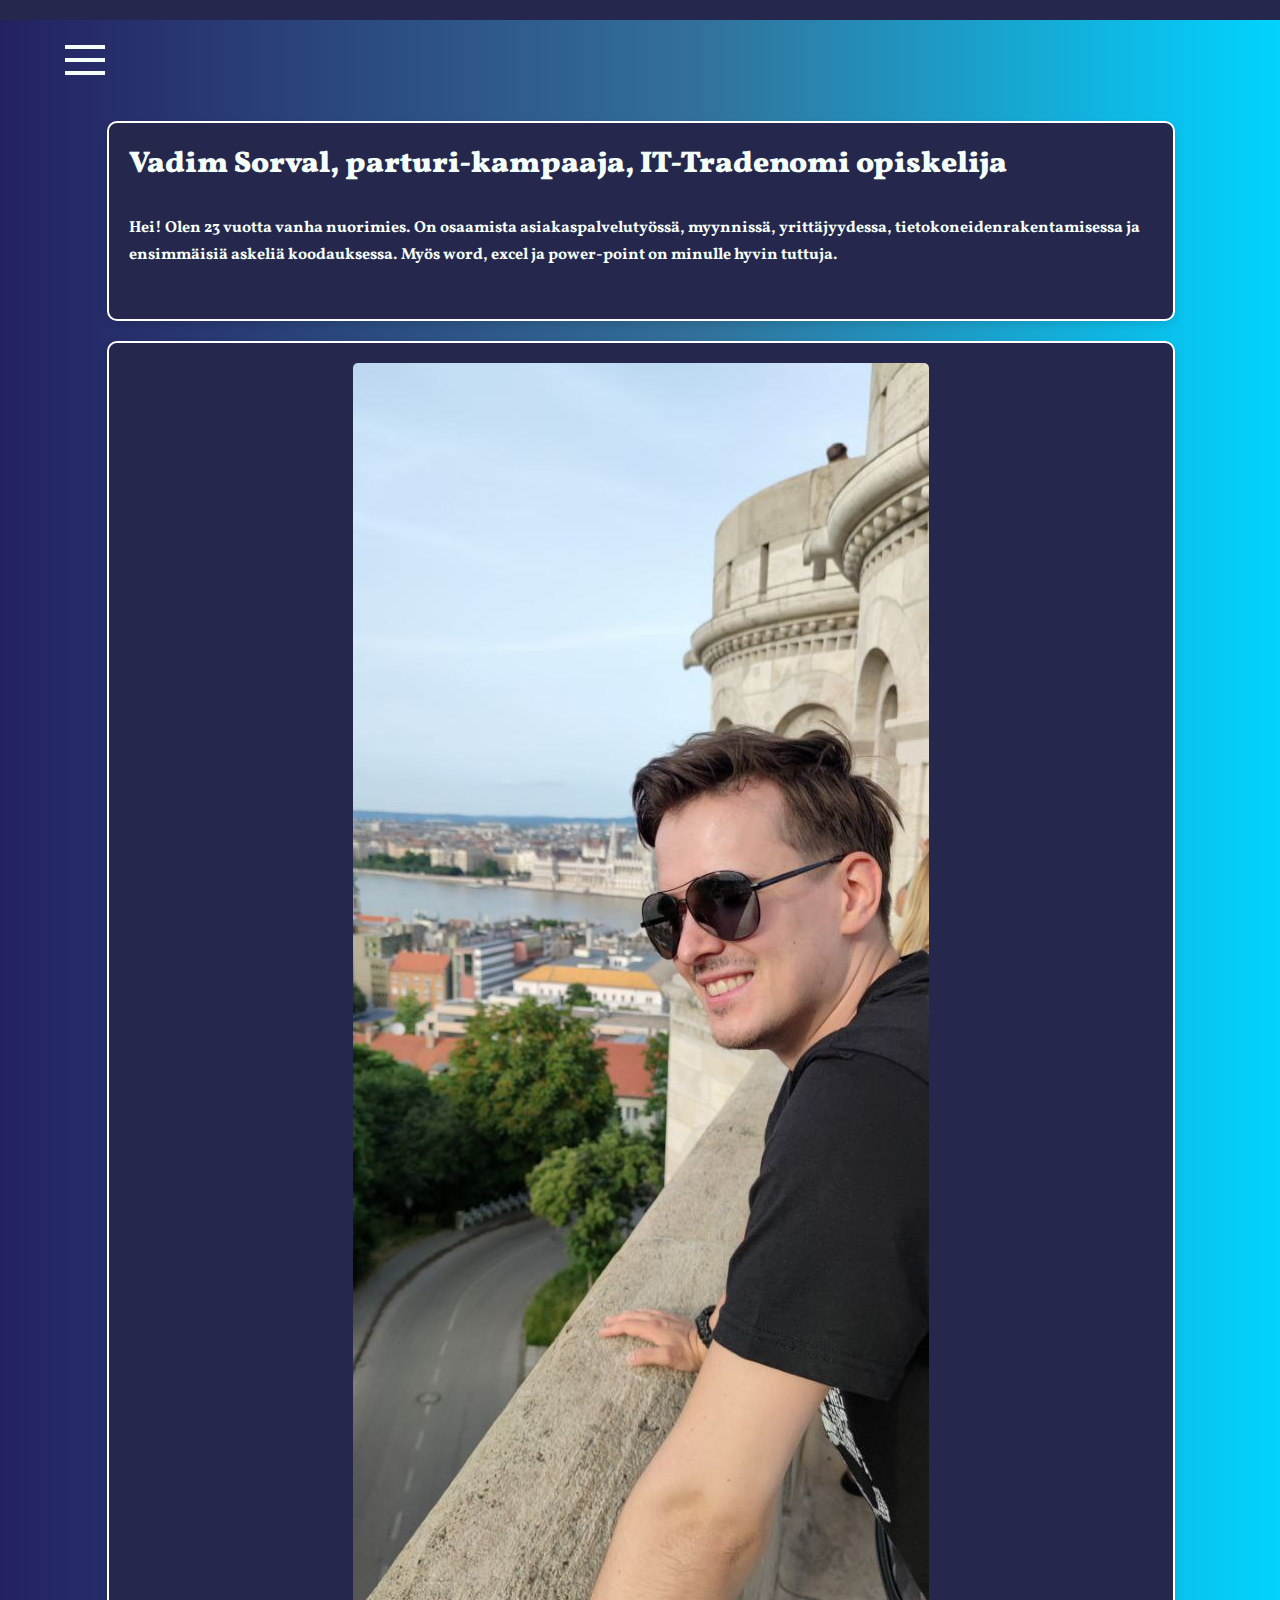
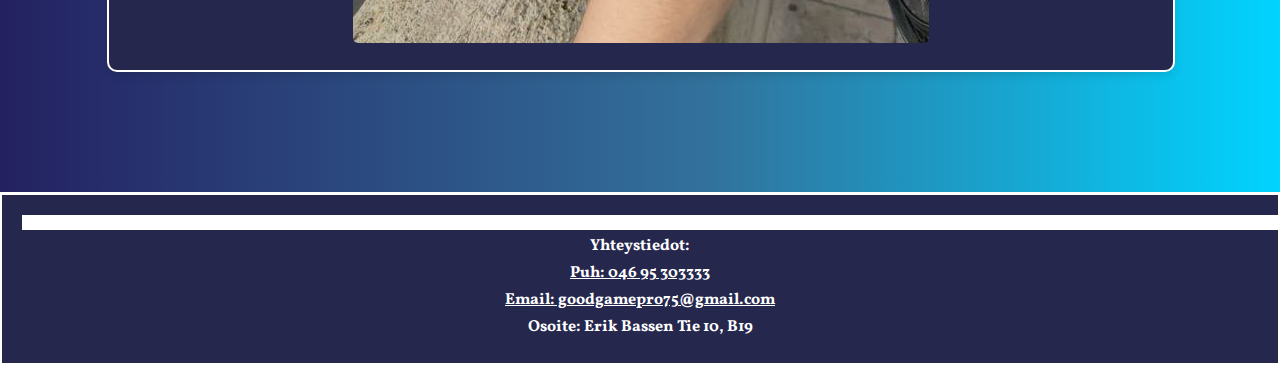
<file: index.html>
<!DOCTYPE html>
<html lang="en">
<head>
    <meta charset="UTF-8">
    <meta name="viewport" content="width=device-width, initial-scale=1.0">
    <title>CV_Website</title>
    <link rel="stylesheet" href="./main.css">
    <link rel="icon" href="img/favicon1.ico" type="image/x-icon">
    <link rel="shortcut icon" href="img/favicon1.ico" type="image/x-icon">
</head> 

<body>
    <div class="top-line"></div>
    <div class="wrapper">
    <nav>
        <input type="checkbox" id="menuToggle" class="menu-toggle">
            <label for="menuToggle" class="burger-menu">
                <span class="line"></span>
                <span class="line"></span>
                <span class="line"></span>
            </label>
            <ul class="menu-list">
                <li><a href="./">Pääsivu</a></li>
                <li><a href="./tyokokemus.html">Työkokemus ja koulutus</a></li>
                <li><a href="./todistukset.html">Todistukset, harrastukset ja kielet</a></li>
                <li><a href="./yhteystiedot.html">Yhteystiedot</a></li> 
            </ul>
    </nav>
    <header class="container">
        
    </header>

    <div class="hero container">
        <div class="hero--info">
            <h1> Vadim Sorval, parturi-kampaaja, IT-Tradenomi opiskelija </h1>
            <p> Hei! Olen 23 vuotta vanha nuorimies. On osaamista asiakaspalvelutyössä, myynnissä, yrittäjyydessa, tietokoneidenrakentamisessa ja ensimmäisiä askeliä koodauksessa. 
                Myös word, excel ja power-point on minulle hyvin tuttuja.
            </p>
        </div>
        <div class="hero--image">
            <img src="img/35722bbe-0a6b-48ec-9d1c-f97033442a32.jpg" alt=""> 
        </div>

    </div>
</div>

<footer class="footer">
    <div class="footer-line"></div>
    <div class="contact-info">
        <p>Yhteystiedot:</p>
        <p> <a href="tel:04695303333">Puh: 046 95 303333</a> </p>
        <p><a href="mailto:goodgamepro75@gmail.com"> Email: goodgamepro75@gmail.com   </a> </p>
        <p> Osoite: Erik Bassen Tie 10, B19 </p>
    </div>
</footer>

</body>
</html>
</file>
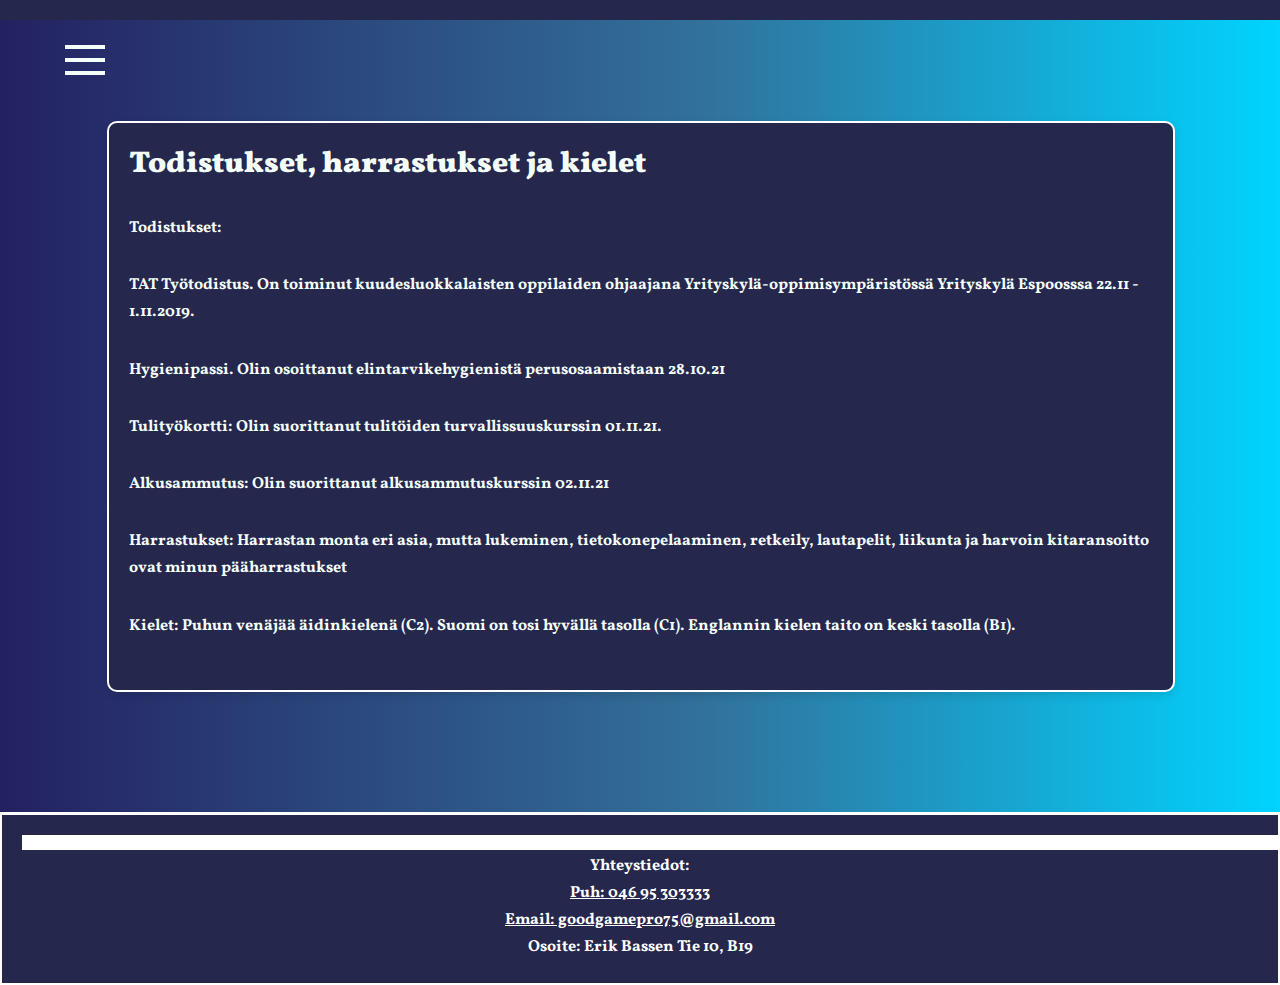
<file: todistukset.html>
<!DOCTYPE html>
<html lang="en">
<head>
    <meta charset="UTF-8">
    <meta name="viewport" content="width=device-width, initial-scale=1.0">
    <title>CV_Website</title>
    <link rel="stylesheet" href="./main.css">
    <link rel="icon" href="img/favicon1.ico" type="image/x-icon">
    <link rel="shortcut icon" href="img/favicon1.ico" type="image/x-icon">
</head> 

<body>
    <div class="top-line"></div>
    <div class="wrapper">
        <nav>
    <input type="checkbox" id="menuToggle" class="menu-toggle">
            <label for="menuToggle" class="burger-menu">
                <span class="line"></span>
                <span class="line"></span>
                <span class="line"></span>
            </label>
            <ul class="menu-list">
                <li><a href="./">Pääsivu</a></li>
                <li><a href="./tyokokemus.html">Työkokemus ja koulutus</a></li>
                <li><a href="./todistukset.html">Todistukset, harrastukset ja kielet</a></li>
                <li><a href="./yhteystiedot.html">Yhteystiedot</a></li> 
            </ul>
        </nav>
    <header class="container">
        
    </header>

    <div class="hero container">
        <div class="hero--info">
            <h1> Todistukset, harrastukset ja kielet </h1>
                <p> Todistukset:  </p>
                <p> TAT Työtodistus. On toiminut kuudesluokkalaisten 
                    oppilaiden ohjaajana Yrityskylä-oppimisympäristössä Yrityskylä 
                    Espoosssa 22.11 - 1.11.2019. </p>
                    <p> Hygienipassi. Olin osoittanut elintarvikehygienistä perusosaamistaan 28.10.21</p>
                    <p> Tulityökortti: Olin suorittanut tulitöiden turvallissuuskurssin 01.11.21.</p>
                    <p> Alkusammutus: Olin suorittanut alkusammutuskurssin 02.11.21  </p>
                    <p> Harrastukset: Harrastan monta eri asia, mutta lukeminen, tietokonepelaaminen, retkeily, 
                        lautapelit, liikunta ja harvoin kitaransoitto ovat minun pääharrastukset </p>
                    <p> Kielet: Puhun venäjää äidinkielenä (C2). Suomi on tosi hyvällä tasolla (C1). Englannin kielen taito on keski
                        tasolla (B1). </p>
            
        </div>
    </div>
</div>

<footer class="footer">
    <div class="footer-line"></div>
    <div class="contact-info">
        <p>Yhteystiedot:</p>
        <p> <a href="tel:04695303333">Puh: 046 95 303333</a> </p>
        <p><a href="mailto:goodgamepro75@gmail.com"> Email: goodgamepro75@gmail.com   </a>  </p>
        <p> Osoite: Erik Bassen Tie 10, B19 </p>
    </div>
</footer>

</body>
</html>
</file>
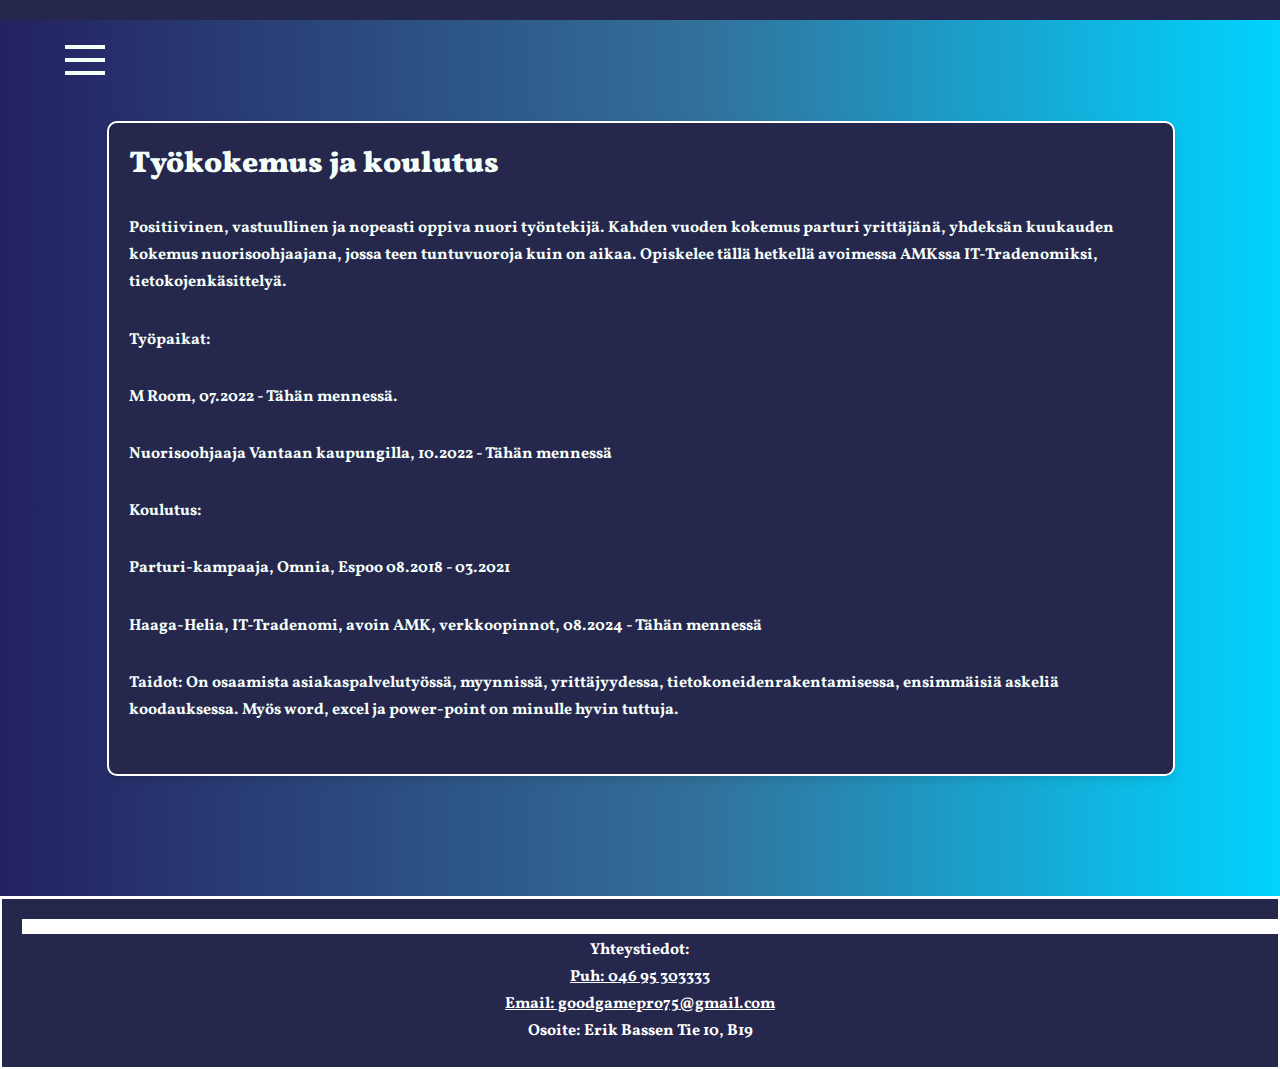
<file: tyokokemus.html>
<!DOCTYPE html>
<html lang="en">
<head>
    <meta charset="UTF-8">
    <meta name="viewport" content="width=device-width, initial-scale=1.0">
    <title>CV_Website</title>
    <link rel="stylesheet" href="./main.css">
    <link rel="icon" href="img/favicon1.ico" type="image/x-icon">
    <link rel="shortcut icon" href="img/favicon1.ico" type="image/x-icon">
</head> 

<body>
    <div class="top-line"></div>
    <div class="wrapper">
        <nav>
    <input type="checkbox" id="menuToggle" class="menu-toggle">
            <label for="menuToggle" class="burger-menu">
                <span class="line"></span>
                <span class="line"></span>
                <span class="line"></span>
            </label>
            <ul class="menu-list">
                <li><a href="./">Pääsivu</a></li>
                <li><a href="./tyokokemus.html">Työkokemus ja koulutus</a></li>
                <li><a href="./todistukset.html">Todistukset, harrastukset ja kielet</a></li>
                <li><a href="./yhteystiedot.html">Yhteystiedot</a></li> 
            </ul>
        </nav>
    <header class="container">
        
    </header>

    <div class="hero container">
        <div class="hero--info">
            <h1> Työkokemus ja koulutus </h1>
            <p> Positiivinen, vastuullinen ja nopeasti oppiva nuori työntekijä. Kahden vuoden kokemus parturi yrittäjänä, 
                    yhdeksän kuukauden kokemus nuorisoohjaajana, jossa teen tuntuvuoroja kuin on aikaa. 
                    Opiskelee tällä hetkellä avoimessa AMKssa IT-Tradenomiksi, tietokojenkäsittelyä. </p>
            <p> Työpaikat: </p>
            <p> M Room, 07.2022 - Tähän mennessä. </p>
            <p> Nuorisoohjaaja Vantaan kaupungilla, 10.2022 - Tähän mennessä</p>
            <p> Koulutus: </p>
            <p> Parturi-kampaaja, Omnia, Espoo 08.2018 - 03.2021 </p>
            <p> Haaga-Helia, IT-Tradenomi, avoin AMK, verkkoopinnot, 08.2024 - Tähän mennessä</p>
            <p> Taidot: On osaamista asiakaspalvelutyössä, myynnissä, yrittäjyydessa, tietokoneidenrakentamisessa, 
                    ensimmäisiä askeliä koodauksessa. Myös word, excel ja power-point on minulle hyvin tuttuja. </p>
            
        </div>
    </div>
</div>

<footer class="footer">
    <div class="footer-line"></div>
    <div class="contact-info">
        <p>Yhteystiedot:</p>
       <p> <a href="tel:04695303333">Puh: 046 95 303333</a> </p>
       <p><a href="mailto:goodgamepro75@gmail.com"> Email: goodgamepro75@gmail.com   </a>  </p>
        <p> Osoite: Erik Bassen Tie 10, B19</p>
    </div>
</footer>

</body>
</html>
</file>
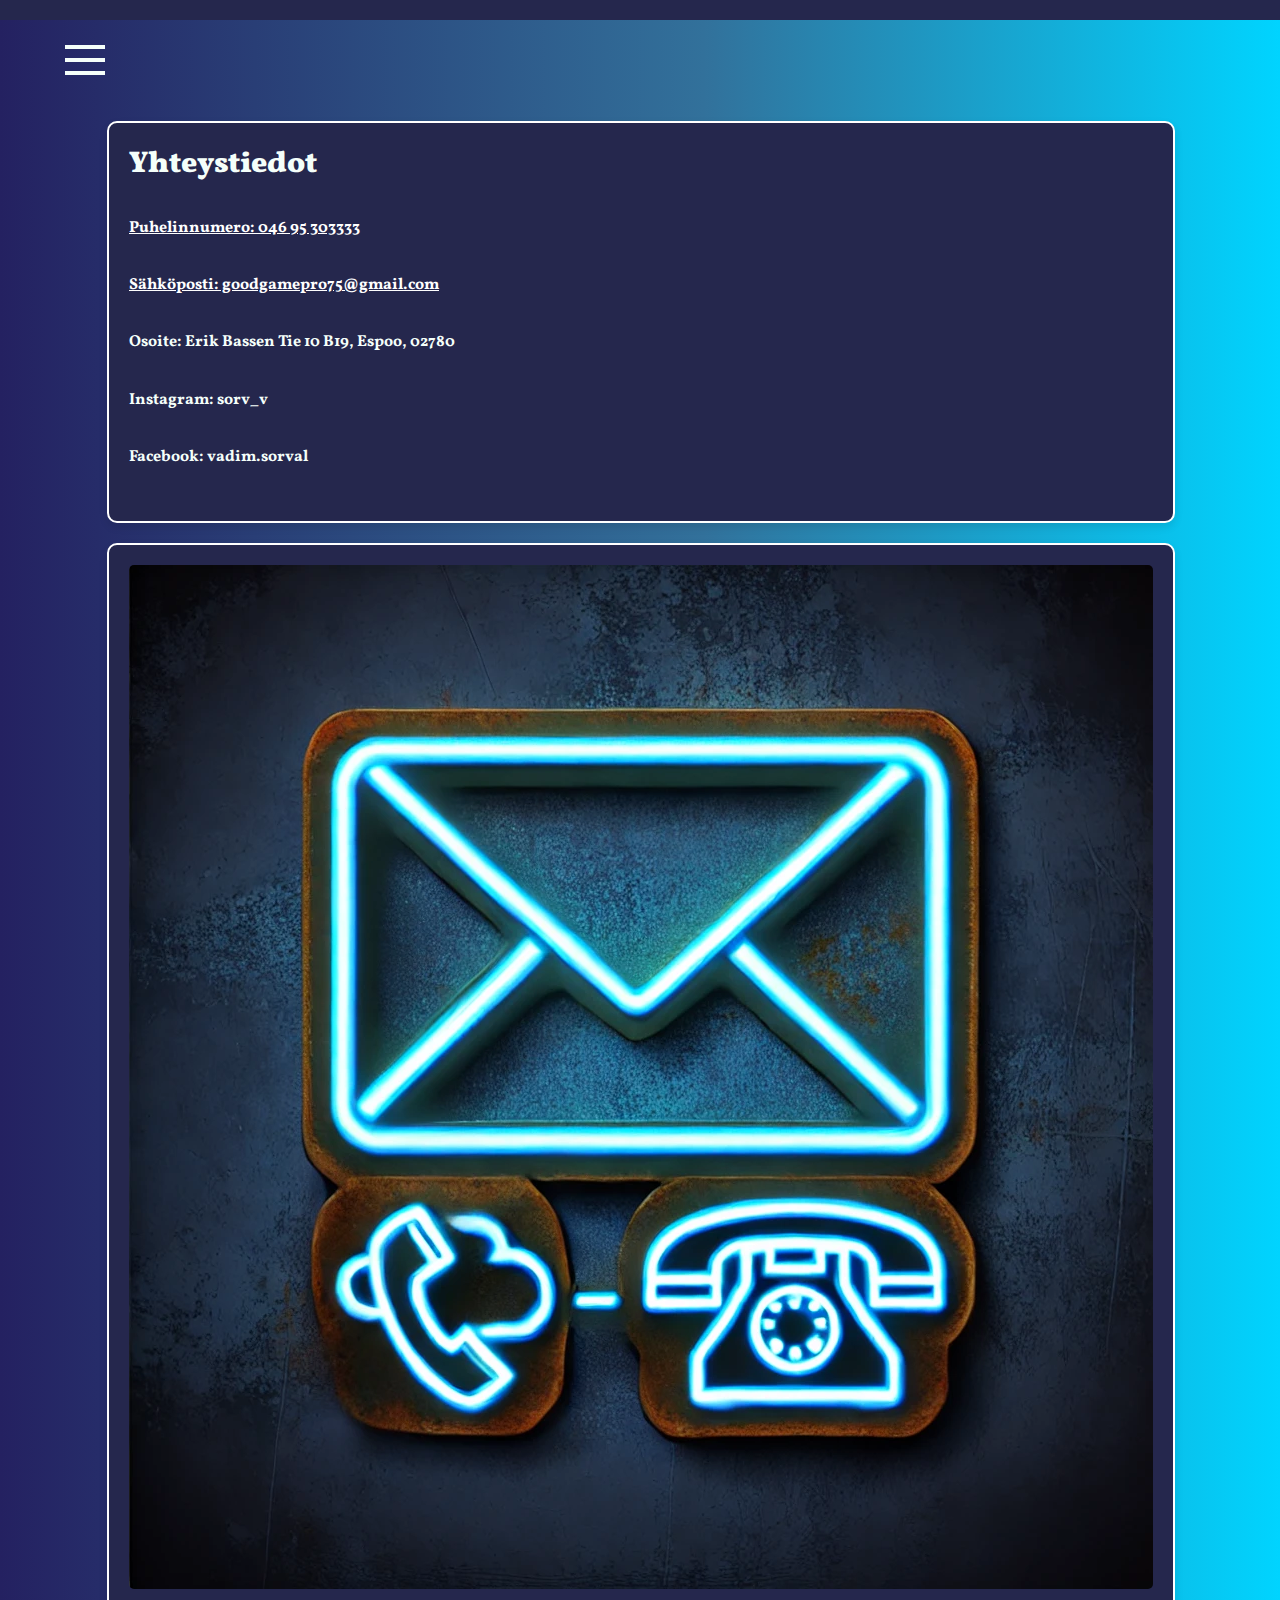
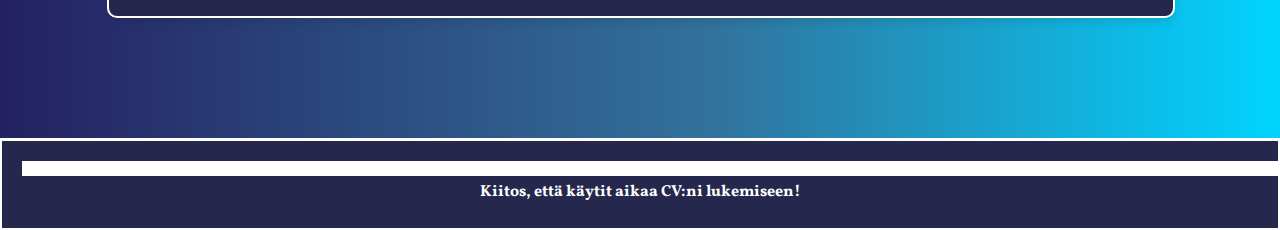
<file: yhteystiedot.html>
<!DOCTYPE html>
<html lang="en">
<head>
    <meta charset="UTF-8">
    <meta name="viewport" content="width=device-width, initial-scale=1.0">
    <title>CV_Website</title>
    <link rel="stylesheet" href="./main.css">
    <link rel="icon" href="img/favicon1.ico" type="image/x-icon">
    <link rel="shortcut icon" href="img/favicon1.ico" type="image/x-icon">
</head> 

<body>
    <div class="top-line"></div>
    <div class="wrapper">
        <nav>
    <input type="checkbox" id="menuToggle" class="menu-toggle">
            <label for="menuToggle" class="burger-menu">
                <span class="line"></span>
                <span class="line"></span>
                <span class="line"></span>
            </label>
            <ul class="menu-list">
                <li><a href="./">Pääsivu</a></li>
                <li><a href="./tyokokemus.html">Työkokemus ja koulutus</a></li>
                <li><a href="./todistukset.html">Todistukset, harrastukset ja kielet</a></li>
                <li><a href="./yhteystiedot.html">Yhteystiedot</a></li> 
            </ul>
        </nav>
    <header class="container">
        
    </header>

    <div class="hero container">
        <div class="hero--info">
            <h1> Yhteystiedot </h1>
            <p> <a href="tel:04695303333">Puhelinnumero: 046 95 303333</a> </p>
            <p><a href="mailto:goodgamepro75@gmail.com"> Sähköposti: goodgamepro75@gmail.com   </a> </p>
            <p> Osoite: Erik Bassen Tie 10 B19, Espoo, 02780</p>
            <p> Instagram: sorv_v</p>
            <p> Facebook: vadim.sorval </p>

        </div>
        <div class="hero--image">
            <img src="img/mail.webp" alt=""> 
        </div>
            

    </div>
</div>

<footer class="footer">
    <div class="footer-line"></div>
    <div class="contact-info">
        <p> Kiitos, että käytit aikaa CV:ni lukemiseen! </p>
        
    </div>
</footer>

</body>
</html>
</file>
<file: main.css>
@import url('https://fonts.googleapis.com/css2?family=Vollkorn:ital,wght@0,400..900;1,400..900&display=swap');

* {
    margin: 0;
    padding: 0;
}

body {
    font-family: "Vollkorn", sans-serif;
    font-weight: 400;
    color: #F5FFFA
}


.top-line {
    width: 100%; 
    height: 20px; 
    background-color: #25274D; 
    margin: 0; 
}


.footer-line {
    width: 100vw; 
    height: 15px; 
    background-color: #ffffff; 
    margin: 0; 
}


.footer {
    padding: 20px; 
    background-color: #25274D; 
    text-align: center; 
    font-size: 16px; 
    border: 2px solid rgb(255, 255, 255);
}


.contact-info p {
    margin: 5px 0; 
    color: #ffffff; 
    font-weight: 700;
}


.wrapper {background-color: #25274D;}

.wrapper {
    background: linear-gradient(90deg, rgb(36, 33, 97) 0%, rgb(50, 113, 155) 55%, rgba(0,212,255,1) 100%);
    width: 100%;
}

.container { width: 100% }
.container { margin: 1px;}
header { padding: 10px 0;}

.hero {
    padding-bottom: 100px;
}

.hero--info {
    width: 500px;
}

.hero--info h1 {
    font-size: 30px;
    font-weight: 900;
}

.hero--info p {
    font-weight: 700;
    line-height: 170%;
    margin: 30px 0;
}

.hero--info {
    width: 80%;
    margin: 20px auto;
    padding: 20px; 
    background-color: #25274D;
    border: 2px solid rgb(255, 255, 255);
    border-radius: 10px;

    box-shadow: 0 4px 8px rgba(0, 0, 0, 0.1);;
    }
  
.hero--image {
    width: 80%; 
    margin: 20px auto; 
    padding: 20px; 
    
    background-color: #25274D; 
    border: 2px solid #ffffff; 
    border-radius: 10px; 
    
    box-shadow: 0 4px 8px rgba(0, 0, 0, 0.1); 
    text-align: center; 
}

.hero--image img {
    max-width: 100%; 
    height: auto; 
    border-radius: 5px; 
}
.menu-list {padding: 20px 0;}

.menu-toggle {
    display: none;
}

.burger-menu {
    
    width: 40px;
    height: 40px;
    display: flex;
    flex-direction: column;
    justify-content: space-around;
    cursor: pointer; 
    padding-left: 65px;
    padding-top: 20px;
}

.burger-menu .line {
    width: 100%;
    height: 4px;
    background-color: #F5FFFA;
}

.menu-list {
    list-style: none;
    display: none;
    flex-direction: column;
    padding: 0;
    padding-left: 65px;
    padding-top: 15px;
}

.menu-list li {
    margin: 10px 0;
}

.menu-list li a {
    text-decoration: none;
    color: #F5FFFA;
    font-size: 20px;
}

.menu-toggle:checked + .burger-menu + .menu-list {
    display: flex;
}

a {color: white }
</file>
